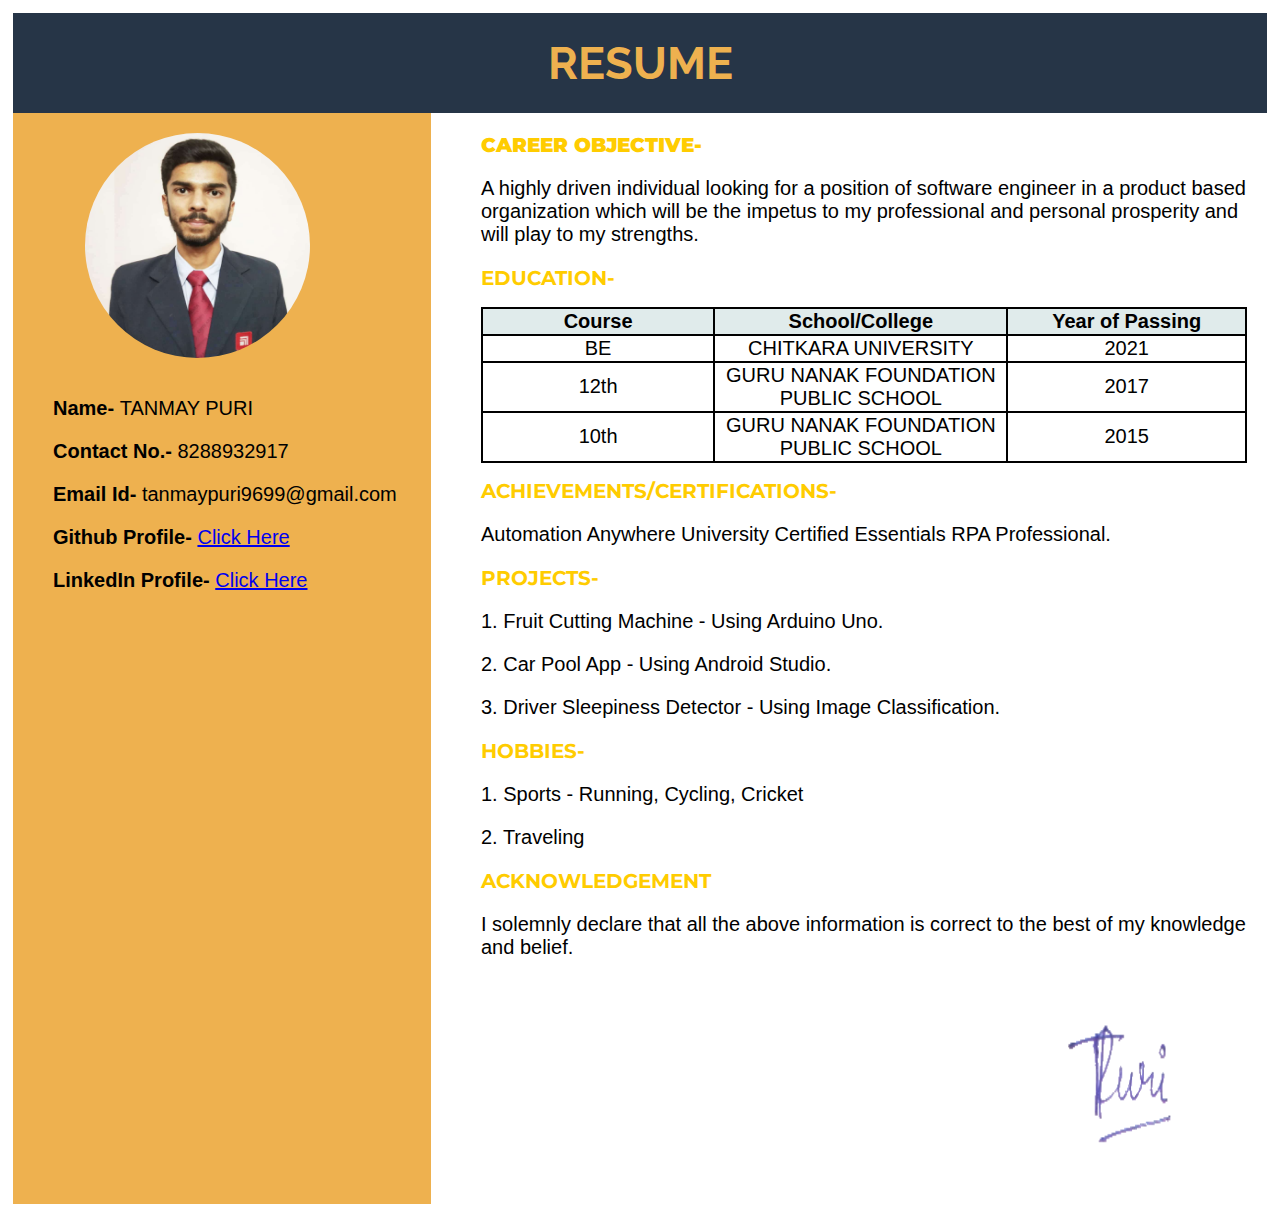
<file: index.html>
<!DOCTYPE html>
<html lang="en" dir="ltr">
  <head>
    <meta charset="UTF-8">
    <link rel="stylesheet" href="style.css">
    <title>Resume</title>
  </head>
  <body>
    <div class="container">
        <div class="header">
            <div class="title">RESUME</div>
          </div>

        <div class="content-body">
          <div class="section-left">
            <div class="wrapper">

                <div class="image">
                    <img src="Tanmay_1.jpg" alt="Goku">
                </div>
                  <div class="perDetails">
                <p><b>Name- </b>TANMAY PURI</p>
                <p><b>Contact No.- </b>8288932917</p>
                <p><b>Email Id- </b>tanmaypuri9699@gmail.com</p>
                <p><b>Github Profile- </b><a href="https://github.com/tanmaypuri">Click Here</a> </p>
                <p><b>LinkedIn Profile- </b><a href="https://www.linkedin.com/in/tanmay-puri-b2375a175">Click Here</a></p>
              </div>

            </div>

          </div>
          <div class="section-right">
            <div class="wrapper">
              <div class="content">
                <h2><b >Career Objective-</b></h2>
                <p>A highly driven individual looking for a position of software engineer in a product based organization which will be the impetus to my professional and personal prosperity and will play to my strengths.</p>
                <h2>Education-</h2>
                <table style="width:100%" >

                  <tr>
                    <th>Course</th>
                    <th>School/College</th>
                    <th>Year of Passing</th>
                  </tr>
                  <tr>
                    <td>BE</td>
                    <td>CHITKARA UNIVERSITY</td>
                    <td>2021</td>
                  </tr>
                  <tr>
                    <td>12th</td>
                    <td>GURU NANAK FOUNDATION PUBLIC SCHOOL</td>
                    <td>2017</td>
                  </tr>
                  <tr>
                    <td>10th</td>
                    <td>GURU NANAK FOUNDATION PUBLIC SCHOOL</td>
                    <td>2015</td>
                  </tr>
                </table>
                <h2>Achievements/CERTIFICATIONs-</h2>
                <p>Automation Anywhere University Certified Essentials RPA Professional.</p>

                <h2>Projects-</h2>
                <p>1. Fruit Cutting Machine - Using Arduino Uno.</p>
                <p>2. Car Pool App - Using Android Studio.</p>
                <p>3. Driver Sleepiness Detector - Using Image Classification.</p>

                <h2>Hobbies-</h2>
                <p>1. Sports - Running, Cycling, Cricket</p>
                <p>2. Traveling</p>

                <h2>acknowledgement</h2>
                <p>I solemnly declare that all the above information is correct to the best of my knowledge and belief.</p>
                <div class="sign"><img src="sign.png" style="float: right;"></div>
              </div>
            </div>
          </div>
        </div>
    </div>
  </body>
</html>
</file>
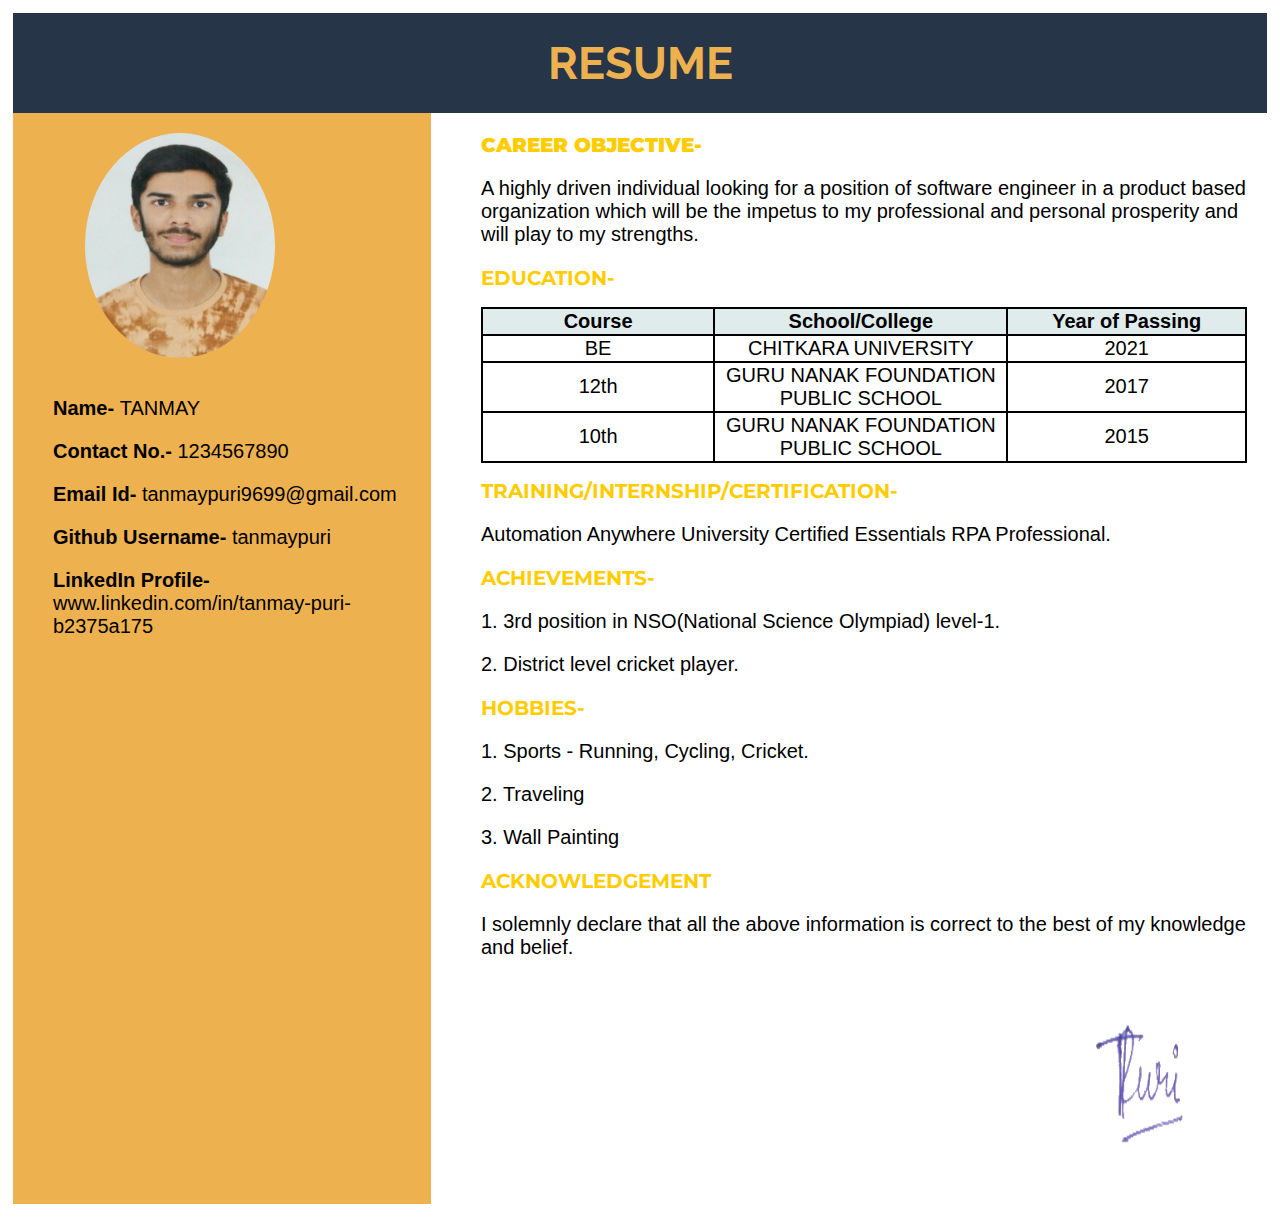
<file: Resume.html>
<!DOCTYPE html>
<html lang="en" dir="ltr">
  <head>
    <meta charset="UTF-8">
    <link rel="stylesheet" href="Resume.css">
    <title>Resume</title>
  </head>
  <body>
    <div class="container">
        <div class="header">
            <div class="title">RESUME</div>
          </div>

        <div class="content-body">
          <div class="section-left">
            <div class="wrapper">

                <div class="image">
                    <img src="Tanmay.jpg" alt="Goku">
                </div>
                  <div class="perDetails">
                <p><b>Name- </b>TANMAY</p>
                <p><b>Contact No.- </b>1234567890</p>
                <p><b>Email Id- </b>tanmaypuri9699@gmail.com</p>
                <p><b>Github Username- </b>tanmaypuri</p>
                <p><b>LinkedIn Profile- </b>www.linkedin.com/in/tanmay-puri-b2375a175</p>
              </div>

            </div>

          </div>
          <div class="section-right">
            <div class="wrapper">
              <div class="content">
                <h2><b >Career Objective-</b></h2>
                <p>A highly driven individual looking for a position of software engineer in a product based organization which will be the impetus to my professional and personal prosperity and will play to my strengths.</p>
                <h2>Education-</h2>
                <table style="width:100%" >

                  <tr>
                    <th>Course</th>
                    <th>School/College</th>
                    <th>Year of Passing</th>
                  </tr>
                  <tr>
                    <td>BE</td>
                    <td>CHITKARA UNIVERSITY</td>
                    <td>2021</td>
                  </tr>
                  <tr>
                    <td>12th</td>
                    <td>GURU NANAK FOUNDATION PUBLIC SCHOOL</td>
                    <td>2017</td>
                  </tr>
                  <tr>
                    <td>10th</td>
                    <td>GURU NANAK FOUNDATION PUBLIC SCHOOL</td>
                    <td>2015</td>
                  </tr>
                </table>
                <h2>TRAINING/INTERNSHIP/CERTIFICATION-</h2>
                <p>Automation Anywhere University Certified Essentials RPA Professional.</p>
                <h2>Achievements-</h2>
                <p>1. 3rd position in NSO(National Science Olympiad) level-1.</p>
                <p>2. District level cricket player.</p>
                <h2>Hobbies-</h2>
                <p>1. Sports - Running, Cycling, Cricket.</p>
                <p>2. Traveling</p>
                <p>3. Wall Painting</p>
                <h2>acknowledgement</h2>
                <p>I solemnly declare that all the above information is correct to the best of my knowledge and belief.</p>
                <div class="sign"><img src="sign.png" style="float: right;"></div>
              </div>
            </div>
          </div>
        </div>
    </div>
  </body>
</html>
</file>
<file: style.css>
@import url('https://fonts.googleapis.com/css?family=Oswald:400,700');
@import url('https://fonts.googleapis.com/css?family=Montserrat:400,700');
@import url('https://fonts.googleapis.com/css?family=Raleway:100,100i,200,200i,300,300i,400,400i,500,500i,600,600i,700,700i,800,800i,900,900i');

html {
  background-color: white;
  padding: 5px;
}

.container {
     display: inline;
   }
   .header {
     display: flex;
     justify-content: flex-start;
     align-items: center;
     background-color: #263547;
     height: 100px;
   }
   .title {
     align-items: center;
     color: #eeb14f;
     font-family: 'Raleway', serif;
     font-size: 45px;
     font-weight: bold;
     text-align: center;
     margin: auto;
   }
   .content-body {
       display: flex;
       flex-direction: row;
     }
     .section-left {
      flex: 1;
      background-color: #eeb14f;
    }
    .perDetails{
        margin-left: 20px;
        margin-top: 35px;
        font-size: 20px;
        font-family: sans-serif;

    }
    .wrapper {
      margin: 20px;
      }
      img{
        height: 225px;
        width: 225px;
        border-radius: 50%;
        margin-left: 52px;
      }
      .section-right {
     flex: 2;
   }
   .section-right .wrapper {
     margin-left: 50px;
   }
   .content{
     font-family: sans-serif;
     font-size: 20px;
   }
   h2{
     text-transform: uppercase;
     color: #ffcc00;
     font-size: 1em;
     font-weight: bold;
     font-family: 'Montserrat', serif;

   }

   table, th, td {
  border: 2px solid black;
  border-collapse: collapse;
  align-items: center;
  width: 900px;
}
    tr{
      text-align: center;
    }
    th{
      background-color: #e0ebeb;
    }
</file>
<file: Resume.css>
@import url('https://fonts.googleapis.com/css?family=Oswald:400,700');
@import url('https://fonts.googleapis.com/css?family=Montserrat:400,700');
@import url('https://fonts.googleapis.com/css?family=Raleway:100,100i,200,200i,300,300i,400,400i,500,500i,600,600i,700,700i,800,800i,900,900i');

html {
  background-color: white;
  padding: 5px;
}

.container {
     display: inline;
   }
   .header {
     display: flex;
     justify-content: flex-start;
     align-items: center;
     background-color: #263547;
     height: 100px;
   }
   .title {
     align-items: center;
     color: #eeb14f;
     font-family: 'Raleway', serif;
     font-size: 45px;
     font-weight: bold;
     text-align: center;
     margin: auto;
   }
   .content-body {
       display: flex;
       flex-direction: row;
     }
     .section-left {
      flex: 1;
      background-color: #eeb14f;
    }
    .perDetails{
        margin-left: 20px;
        margin-top: 35px;
        font-size: 20px;
        font-family: sans-serif;

    }
    .wrapper {
      margin: 20px;
      }
      img{
        height: 225px;
        width: 190px;
        border-radius: 50%;
        margin-left: 52px;
      }
      .section-right {
     flex: 2;
   }
   .section-right .wrapper {
     margin-left: 50px;
   }
   .content{
     font-family: sans-serif;
     font-size: 20px;
   }
   h2{
     text-transform: uppercase;
     color: #ffcc00;
     font-size: 1em;
     font-weight: bold;
     font-family: 'Montserrat', serif;

   }

   table, th, td {
  border: 2px solid black;
  border-collapse: collapse;
  align-items: center;
  width: 900px;
}
    tr{
      text-align: center;
    }
    th{
      background-color: #e0ebeb;
    }
</file>
